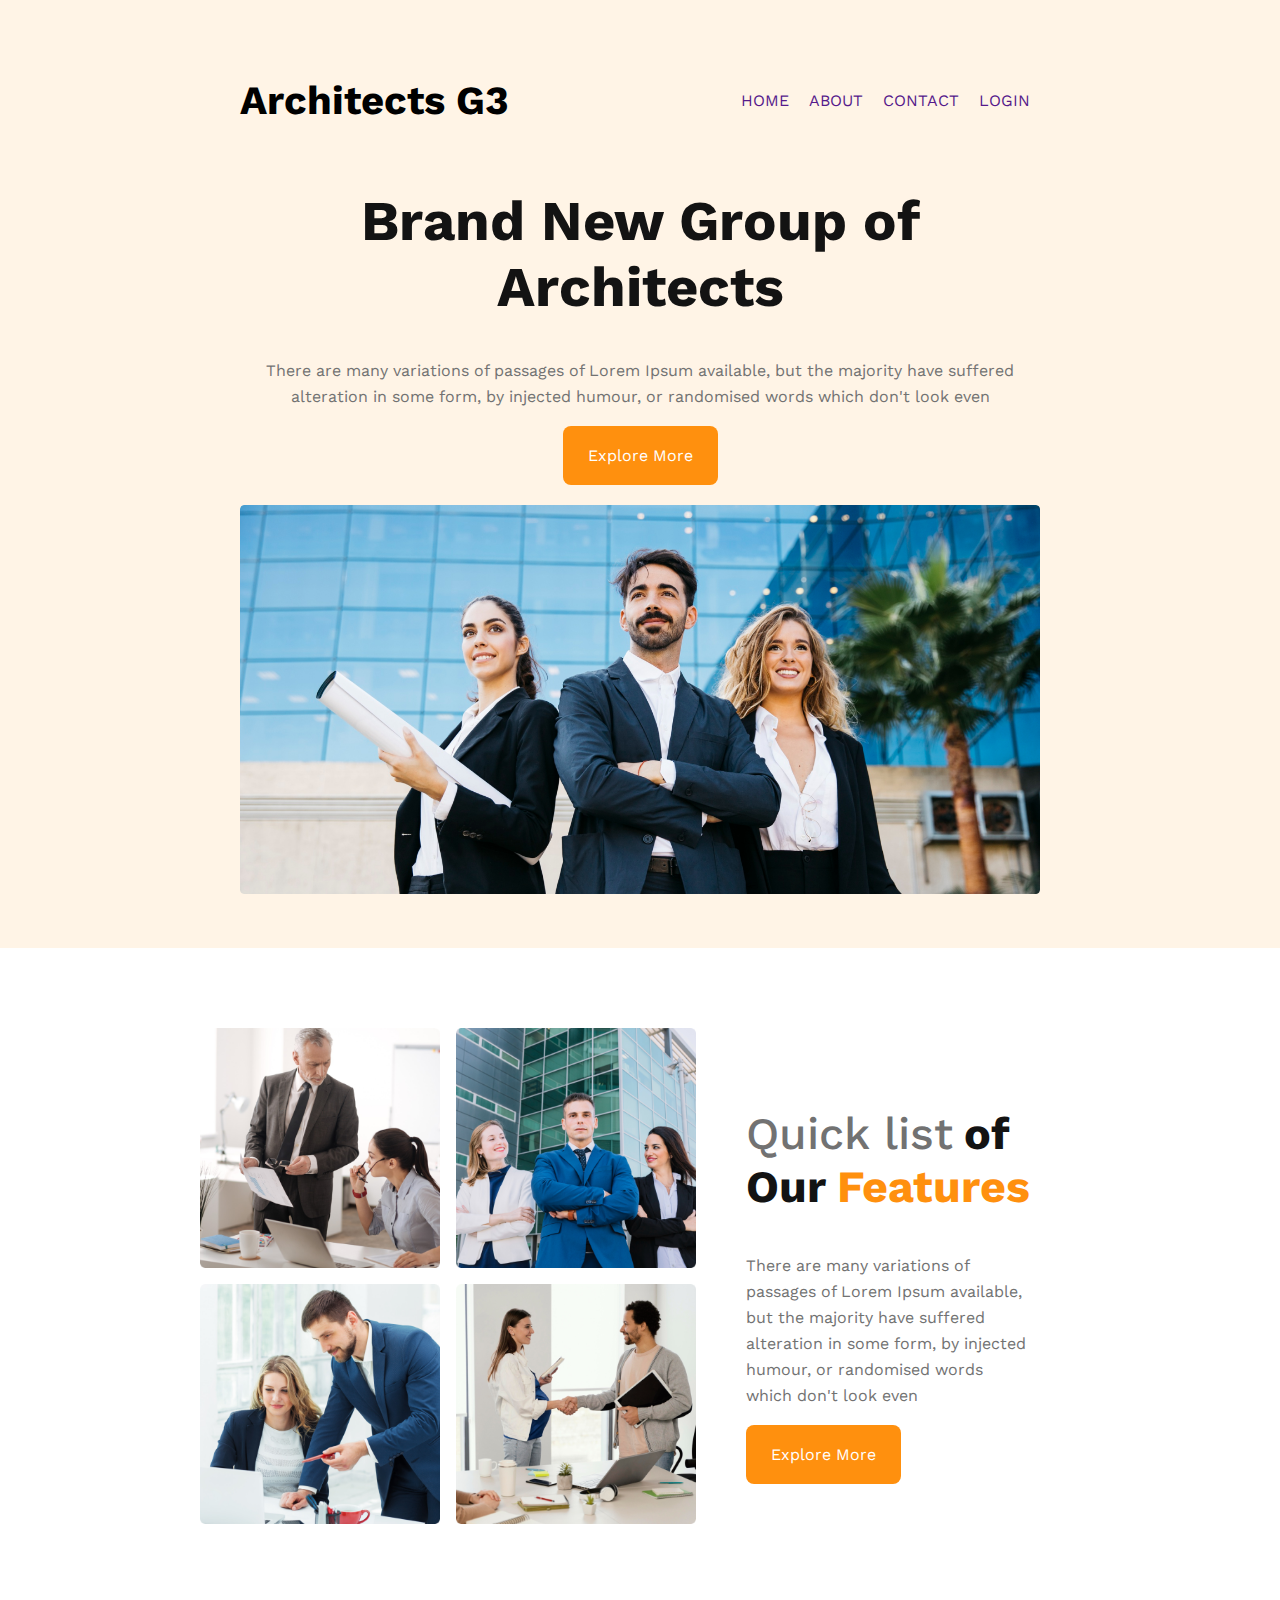
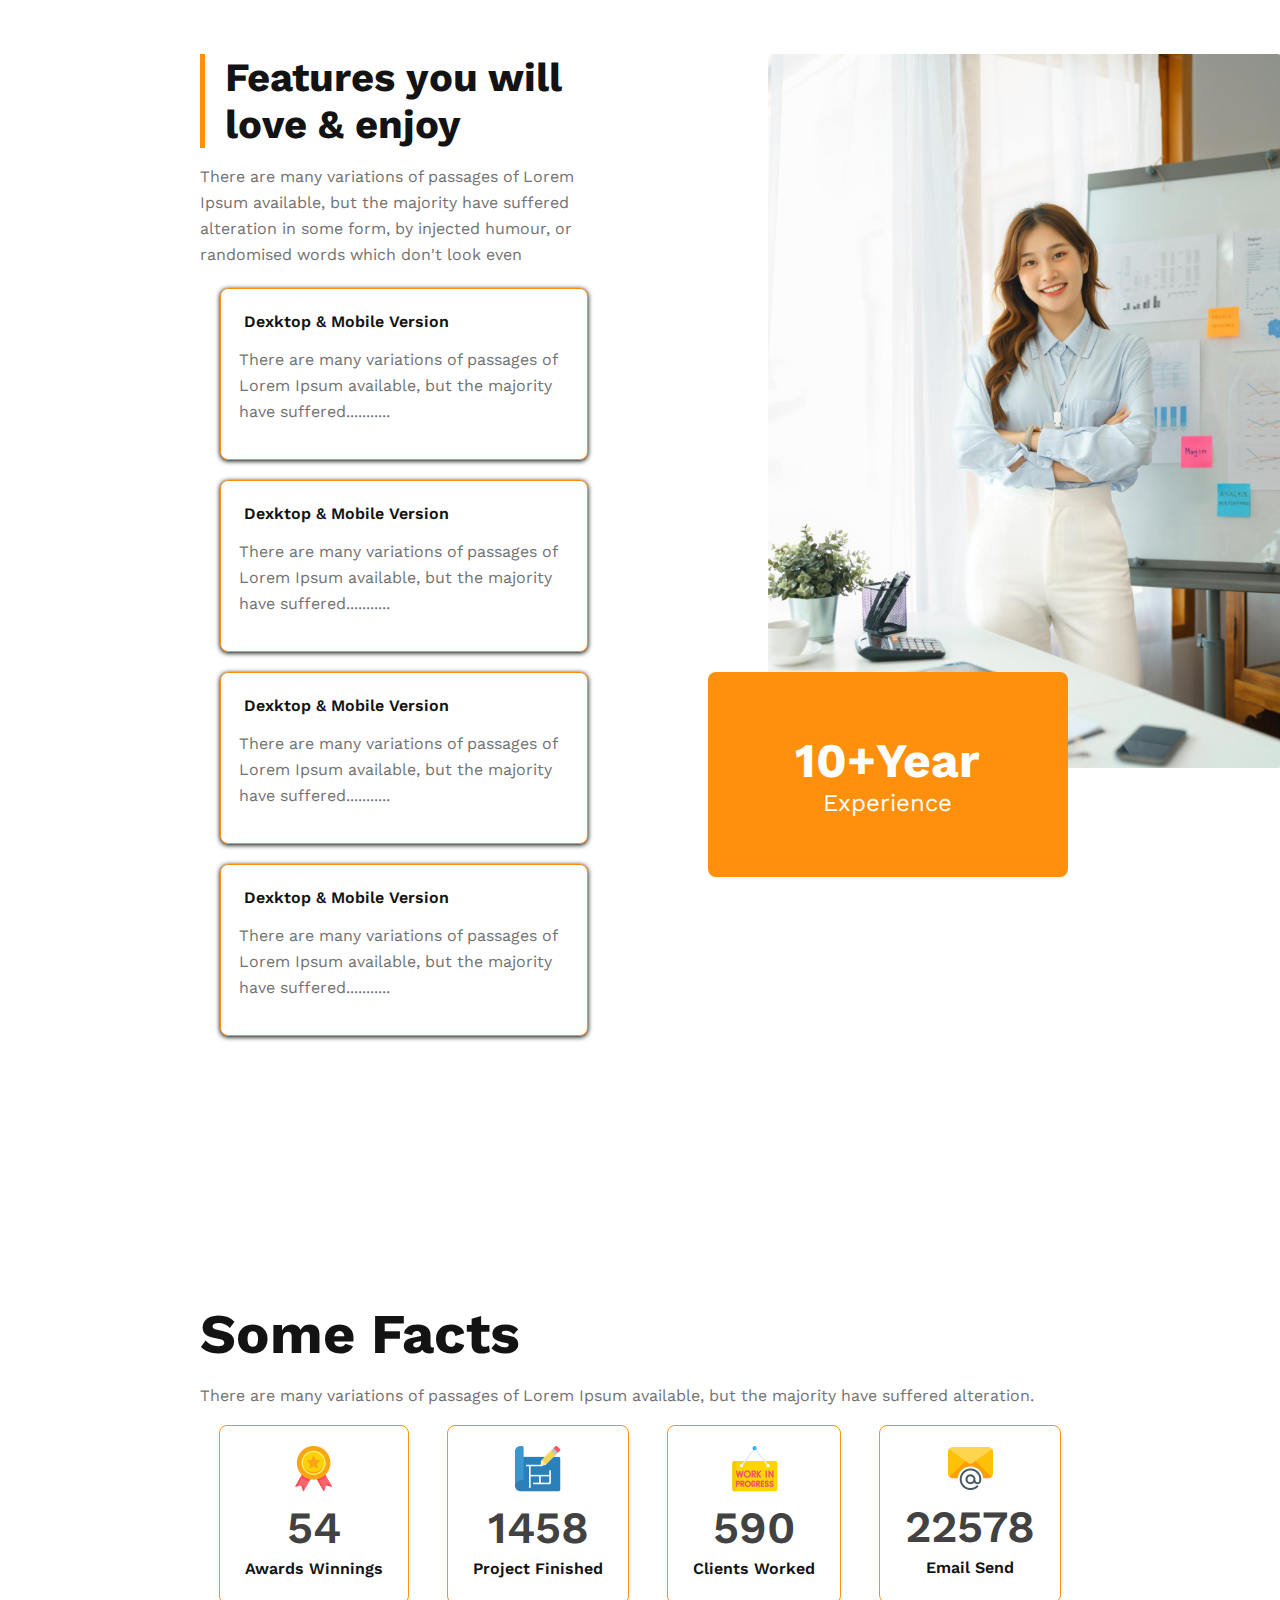
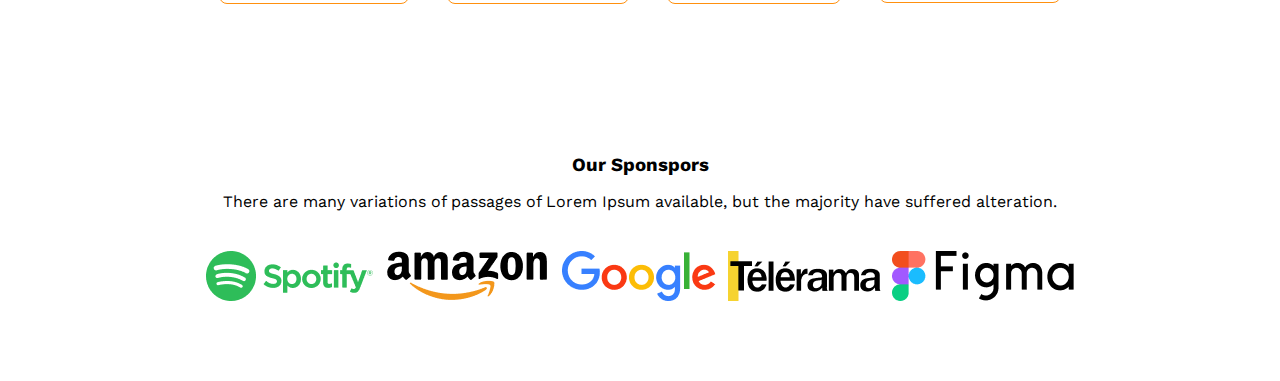
<file: index.html>
<!DOCTYPE html>
<html lang="en">
  <head>
    <meta charset="UTF-8" />
    <meta name="viewport" content="width=device-width, initial-scale=1.0" />
    <title>G-3 Project</title>
    <link rel="stylesheet" href="./style/style.css" />
  </head>
  <body>
    <header class="header-sec">
      <nav class="nav-sec">
        <h1 class="heading">Architects G3</h1>
        <ul class="nav-items">
          <li class="nav-item"><a href="">HOME</a></li>
          <li class="nav-item"><a href="">ABOUT</a></li>
          <li class="nav-item"><a href="">CONTACT</a></li>
          <li class="nav-item"><a href="">LOGIN</a></li>
        </ul>
      </nav>
      <div class="banner">
        <div class="banner-content">
          <h1 class="section-title">Brand New Group of Architects</h1>
          <p class="text-description">
            There are many variations of passages of Lorem Ipsum available, but
            the majority have suffered alteration in some form, by injected
            humour, or randomised words which don't look even
          </p>
          <button class="btn-primary">Explore More</button>
        </div>

        <img class="banner-img" src="./images/banner.png" alt="" />
      </div>
    </header>
    <main class="main-sec">
      <section class="features-list">
        <div class="teams-images">
          <img src="./images/team1.png" alt="" class="team-img" />
          <img src="./images/team2.png" alt="" class="team-img" />
          <img src="./images/team3.png" alt="" class="team-img" />
          <img src="./images/team4.png" alt="" class="team-img" />
        </div>
        <div class="team-details">
          <h3 class="heading">
            <span class="quick-list">Quick list</span>
            <span class="of-Our">of Our</span>
            <span class="text-features">Features</span>
          </h3>
          <p class="text-description">
            There are many variations of passages of Lorem Ipsum available, but
            the majority have suffered alteration in some form, by injected
            humour, or randomised words which don't look even
          </p>
          <button class="btn-primary">Explore More</button>
        </div>
      </section>

      <!-- feature section -->
      <section class="features">
        <div class="feature-content">
          <h3 class="feature-title">Features you will <br />love & enjoy</h3>
          <p class="feature-description">
            There are many variations of passages of Lorem Ipsum available, but
            the majority have suffered alteration in some form, by injected
            humour, or randomised words which don't look even
          </p>

          <div class="feature-card">
            <h3 class="card-title">Dexktop & Mobile Version</h3>
            <p class="feature-description">
              There are many variations of passages of Lorem Ipsum available,
              but the majority have suffered...........
            </p>
          </div>

          <div class="feature-card">
            <h3 class="card-title">Dexktop & Mobile Version</h3>
            <p class="feature-description">
              There are many variations of passages of Lorem Ipsum available,
              but the majority have suffered...........
            </p>
          </div>
          <div class="feature-card">
            <h3 class="card-title">Dexktop & Mobile Version</h3>
            <p class="feature-description">
              There are many variations of passages of Lorem Ipsum available,
              but the majority have suffered...........
            </p>
          </div>
          <div class="feature-card">
            <h3 class="card-title">Dexktop & Mobile Version</h3>
            <p class="feature-description">
              There are many variations of passages of Lorem Ipsum available,
              but the majority have suffered...........
            </p>
          </div>
        </div>

        <div class="feature-img">
          <img src="./images/architect.png" alt="" />
          <div class="badge-exparience">
            <h3 class="badge-title">10+Year</h3>
            <p class="Experience">Experience</p>
          </div>
        </div>
      </section>

      <!-- Fact section -->
      <section class="fact-sec">
        <h3 class="fact-title">Some Facts</h3>
        <p class="fact-description">
          There are many variations of passages of Lorem Ipsum available, but
          the majority have suffered alteration.
        </p>
        <div class="fact-cards">
          <div class="fact-card">
            <img src="./images/icons/ribon.png" alt="" class="fact-img" />
            <p class="card-status">54</p>
            <p class="card-title">Awards Winnings</p>
          </div>
          <div class="fact-card">
            <img src="./images/icons/projects.png" alt="" class="fact-img" />
            <p class="card-status">1458</p>
            <p class="card-title">Project Finished</p>
          </div>

          <div class="fact-card">
            <img src="./images/icons/customers.png" alt="" class="fact-img" />
            <p class="card-status">590</p>
            <p class="card-title">Clients Worked</p>
          </div>
          <div class="fact-card">
            <img src="./images/icons/email.png" alt="" class="fact-img" />
            <p class="card-status">22578</p>
            <p class="card-title">Email Send</p>
          </div>
        </div>
      </section>

      <section class="sponsors-sec">
        <h3 class="sponsor-title">Our Sponspors</h3>
        <p class="sponsor-details">
          There are many variations of passages of Lorem Ipsum available, but
          the majority have suffered alteration.
        </p>
        <div class="sponsors-imgs">
          <img src="./images/sponsors/spotify.png" alt="" class="sps-image" />
          <img src="./images/sponsors/amazon.png" alt="" class="sps-image" />
          <img src="./images/sponsors/google.png" alt="" class="sps-image" />
          <img src="./images/sponsors/telerama.png" alt="" class="sps-image" />
          <img src="./images/sponsors/figma.png" alt="" class="sps-image" />
        </div>
      </section>
    </main>
    <footer></footer>
  </body>
</html>
</file>
<file: style/style.css>
/* work sans font  */

@import url('https://fonts.googleapis.com/css2?family=Marck+Script&family=Montserrat:ital,wght@0,200;0,300;0,400;0,500;0,600;0,700;0,800;1,600;1,700&family=Open+Sans:ital,wght@0,500;0,800;1,500;1,600;1,800&family=Poppins:ital,wght@0,200;0,300;0,400;0,500;0,600;0,700;1,300;1,400;1,600&family=Work+Sans:ital,wght@0,400;0,500;0,600;0,700;0,800;1,500;1,800&display=swap');

/* global section */
*{
font-family: 'Marck Script', cursive;
font-family: 'Montserrat', sans-serif;
font-family: 'Open Sans', sans-serif;
font-family: 'Poppins', sans-serif;
font-family: 'Work Sans', sans-serif;
}
body{
    padding: 0px;
    margin: 0px;
}

.text-description{
    color: var(--dark-03, #727272);
    font-size: 1rem;
    line-height: 26px; 
}

.btn-primary{
    border-radius: 8px;
    background: #FF900E;
    padding: 20px 25px;
    border: none;
    color: #FFF;
    text-align: center;
    font-size: 1rem;
    cursor: pointer;
    justify-content: center;
    align-items: center;
    
}
.section-title{
    color: var(--dark-01, #131313);
    font-size: 3.5rem;
    font-weight: 700;
    text-align: center;
}
.heading{
    font-size: 2.5rem;
    font-weight: 700;

}

/* header section */
header{
    background: rgba(255, 144, 14, 0.10);
    padding: 50px 240px;
}

/* nav section */
nav{
    display: flex;
    justify-content: space-between;
    align-items: center;
}


nav ul{
    display: flex;
}
.nav-item{
    list-style: none;
    font-size: 1rem;
    margin: 10px;
}
nav li a{
    text-decoration: none;
}
/* banner style */
.banner-content{
    width: 800px;
    text-align: center;
    align-items: center;
    margin: 0 auto;
}

/* .section-title{
    color: var(--dark-01, #131313);
    font-size: 3.5rem;
    font-weight: 700;
    text-align: center;
} */

.banner-img{
    margin-top: 20px;
    width: 100%;
}
/* main section */
main{
    max-width: 1440px;
    margin: 80px 200px;
}
/* main-sec */
.features-list{
    display: flex;
    align-items: center;
}
.team-img{
    width: 240px;
    height: 240px;
}
.teams-images{
    display: grid;
    grid-template-columns: repeat(2, 1fr);
    gap: 1rem;
}
.team-details{
    padding-left: 50px;
    padding-right: 50px;
}
.quick-list{
    color: var(--dark-03, #727272);
    font-weight: 500;
    font-size: 2.8rem;
}
.of-Our{
    color: var(--dark-01, #131313);
    font-weight: 700;
    font-size: 2.8rem;
}
.text-features{
    color: #FF900E;
    font-weight: 700;
    font-size: 2.8rem;
}

/* facts */
.fact-sec .heading{
    margin: 5px;
    margin-top: 130px;
}
.fact-title{
    color: var(--dark-01, #131313);
    font-size: 3.5rem;
    font-weight: 700;
    margin-bottom: 0px;
}
.fact-description{
    color: var(--dark-03, #727272);
    font-size: 1rem;
    line-height: 26px;
}
/* .fact-sec .text-description{
    width: 542px;
} */
.fact-cards{
    display: flex;
    justify-content: space-around;
    align-items: center;
}
.fact-card{
    text-align: center;
    border-radius: 8px;
    border: 1px solid #FF900E;
    padding: 20px 20px;
}
.card-status{
    color: var(--dark-02, #424242);
    font-weight: 600;
    font-size: 2.8rem;
    margin: 5px;
}
.card-title{
    color: var(--dark-03, #727272);
    font-size: 1.25rem;
    font-weight: 600;
    margin: 5px;
}

/* sponsors-section */
.sponsors-sec{
        margin-top: 150px;
        align-items: center;
        text-align: center;
}
.sponsors-imgs{
    margin-top: 40px;
    display: flex;
    justify-content: space-around;
}

.sponsor-title{
    margin: 5px;
}
.features{
    display: flex;
    margin-top: 130px;
    gap: 100px;
}
.feature-title{
    border-left: 5px solid #FF900E;
    padding-left: 20px;
    margin-top: 0px;
    color: var(--dark-01, #131313);
    font-size: 2.5rem;
    font-weight: 700;
    margin-bottom: 0px;
}
.feature-description{
    color: var(--dark-03, #727272);
    font-size: 1rem;
    line-height: 26px;
}
.feature-card{
    width: 20.6rem;
    padding: 18px;
    margin: 20px;
    justify-content: space-around;
    border-radius: 8px;
    border: 1px solid #FF900E;
    background: #FFF;
    box-shadow: 0px 1px 5px 0px
}
.card-title{
    color: var(--dark-01, #131313);
    font-family: Work Sans;
    font-size: 1rem;
    font-weight: 600;
}
.feature-img img{
    height: 60%;
    margin-left: 60px;
}
.badge-exparience{
    border-radius: 8px;
    background: #FF900E;
    width: 340px;
    padding: 60px 10px 60px 10px;
    position: relative;
    bottom: 100px;

}
.badge-title{
    color: #FFF;
    margin: 0px;
    font-size: 3rem;
    text-align: center;
}
.Experience{
    color: #FFF;
    margin: 0px;
    font-size: 1.5rem;
    text-align: center;
}



/* responsive media */

@media screen and (max-width: 576px){
    header{
        padding: 20px;
    }

    nav, .features-list, .fact-sec, .fact-cards, .sponsors-imgs, .features{
        flex-direction: column;
    }
    .banner-content{
        width: 350px;
    }
    .teams-images{
        grid-template-columns: 1fr;
    }
    .team-details{
        padding-left: 30px;
        padding-right: 30px;
    }
    .fact-cards{
        gap: 20px;
    }


}

/* tab media */
@media screen and (min-width: 576px) and (max-width: 960px){
    header{
        padding: 50px;
    }
    .banner-title{
        font-size: 2.5rem;
    }
    .features{
        padding: 0px;
    }
    nav, .features-list, .sponsors-imgs, .features{
        flex-direction: column;
    }
    .fact-cards{
        display: grid;
        grid-template-columns: repeat(2, 1fr);
        gap: 1rem;
    }
    .fact-cards{
        gap: 20px;
    }
}
</file>
